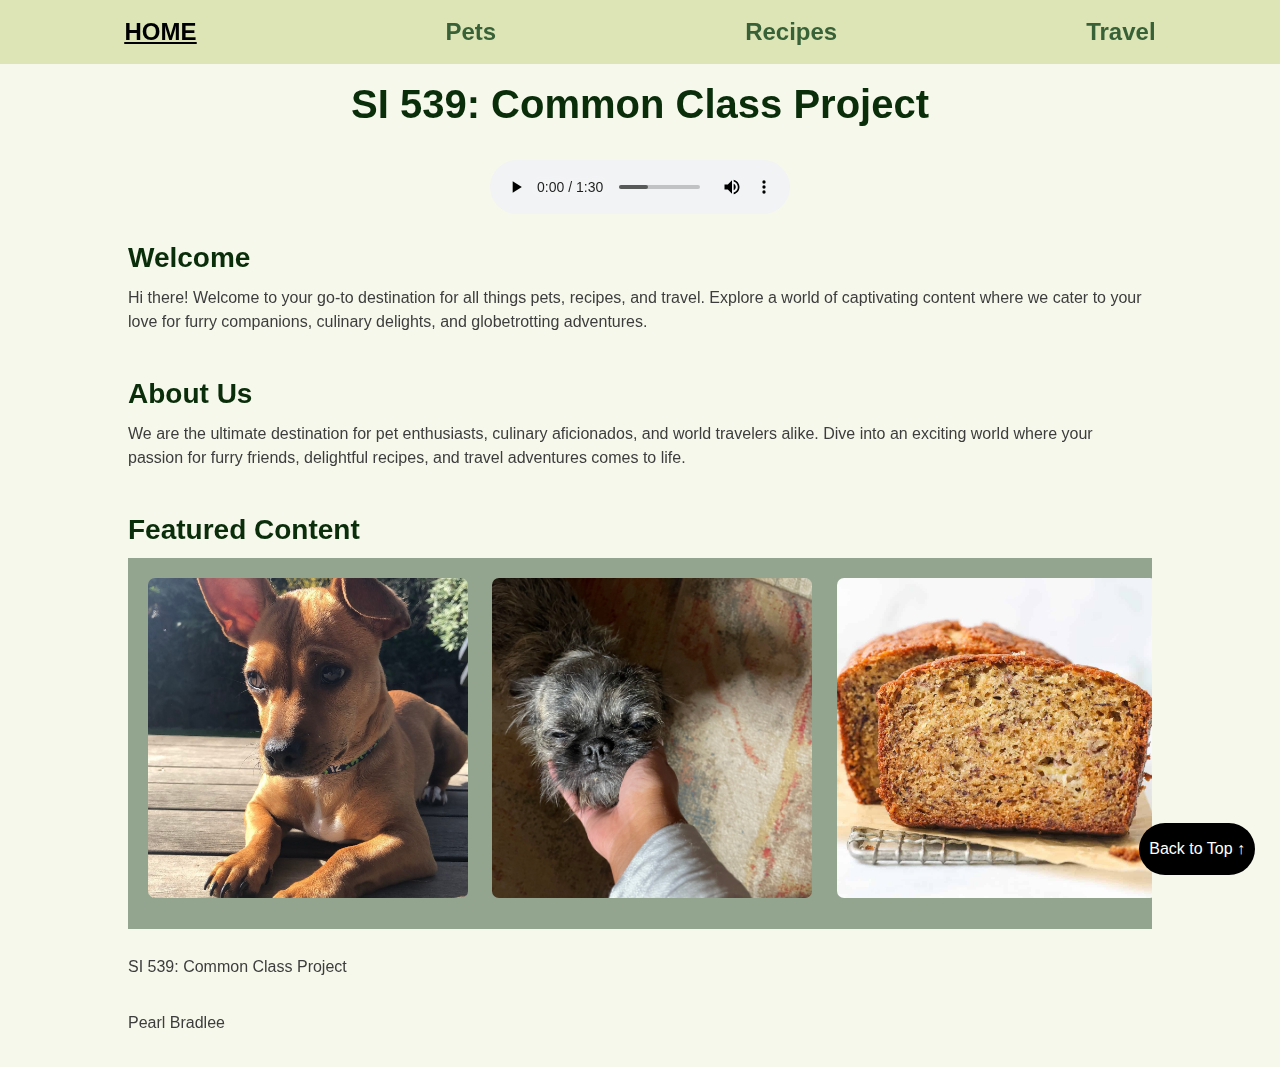
<file: index.html>
<!DOCTYPE html>
<html lang="en">

<head>
    <meta charset="UTF-8">
    <meta name="viewport" content="width=device-width, initial-scale=1.0">
    <link rel="stylesheet" href="css/html5reset.css">
    <link rel="stylesheet" href="css/style.css">
    <title>Home</title>
</head>

<body>
    <header>
        <a href="#main" class="skip-to-main-link">Skip to main content</a>
        <nav>
            <ul>
                <li><a class="active" href ="index.html">Home</a></li>
                <li><a class ="inactive" href="pets.html">Pets</a></li>
                <li><a class ="inactive" href="recipes.html">Recipes</a></li>
                <li><a class ="inactive" href="travel.html">Travel</a></li>
            </ul>
        </nav>
        <h1>SI 539: Common Class Project</h1>
    </header>

    <main id="main">
        <div class="audio-container">
            <audio controls>
                <source src="audio/better-days.mp3" type="audio/mpeg">
            Your browser does not support the audio element.
            </audio>
        </div>

        <h2>Welcome</h2>
        <div>
            <p>Hi there! Welcome to your go-to destination for all things pets, recipes, and travel. Explore a world of captivating content where we cater to your love for furry companions, culinary delights, and globetrotting adventures.</p>
        </div>

        <div>
            <h2>About Us</h2>
            <p>We are the ultimate destination for pet enthusiasts, culinary aficionados, and world travelers alike. Dive into an exciting world where your passion for furry friends, delightful recipes, and travel adventures comes to life. </p>
        </div>

        <div class="featured">
            <h2>Featured Content</h2>
            <div class="featured-gallery">
                <a href="pets.html#ziggy"><img src="images/ziggy.jpg" width = "400" alt="Chihuahua laying outside on a porch in the sun." class="featured-img"></a>

                <a href="pets.html#wagner"><img src="images/wagner_pets.jpg"  width ="200" alt="Wagner getting chin scratches." class="featured-img"></a>

                <a href="recipes.html#banana-bread"><img src="images/chocolate_chip_banana_bread.jpg" width="400" alt="Two double chocoloate chip cookies." class="featured-img"></a>

                <a href="recipes.html#swedish-pancakes"><img src="images/swedish_pancakes_platted.jpeg" width="400" alt="Three Swedish Pancakes with fruit and powdered sugar." class="featured-img"></a>

                <a href="travel.html#seattle"><img src="images/seattle_primary_nongif.jpg" width = "400" alt="Space Needle and surrounding area on a sunny day." class="featured-img"></a>

                <a href="travel.html#shanghai"><img src="images/shanghai_primary_nongif.jpeg" width = "400" alt="Paris skyline including the Eiffel Tower during the day." class="featured-img"></a>
            </div>
        </div>

        <a href="#" class="top">Back to Top &#8593;</a>

    <!-- Jackie Wolf -->
    </main>

    <footer>
        <p class="footer-text">SI 539: Common Class Project</p>
        <p class="footer-text">Pearl Bradlee</p>
    </footer>
</body>
</html>
</file>
<file: css/style.css>
/* Mobile/Default View */
html {
    scroll-behavior: smooth;
}

/* Skip to Main */
.skip-to-main-link {
    position: absolute;
    left: -10000px;
    top: auto;
    width: 1px;
    height: 1px;
    overflow: hidden;
    background-color: white;
}

.skip-to-main-link:focus {
    position: static;
    width: auto;
    height: auto;
}

/* Back to Top */
.top {
    --offset: 50px;

    position: fixed;
    bottom: 25px;
    right: 25px;
    z-index: 900;
    place-self: end;
    margin-top: calc(100vh + var(--offset));

    text-decoration: none;
    padding: 10px;
    font-family: sans-serif;
    color: #fff;
    background: #000;
    border-radius: 100px;
    white-space: nowrap;
    z-index: 9999999;
}

/* Audio Container */
.audio-container {
    display: flex;
    justify-content: center;
    align-items: center;
    margin: 1em 0;
}

/* Navigation */
nav {
    font-weight: bold;
    font-size: 1.5rem;
    background-color: #dde5b6;
}

nav ul {
    list-style-type: none;
    margin: 0;
    padding: 0;
    display: flex;
}

nav ul li {
    color: #386138;
    cursor: pointer;
    padding: 0.5rem;
    flex: auto;
    text-align: center;
}

nav ul li:hover {
    color: #000000;
    text-decoration: underline;
}

li .inactive {
    text-decoration: none;
    color: #386138;
}

li .active {
    color: #000000;
    text-decoration: underline;
    text-transform: uppercase;
}

/* Body */
body{
    background-color: rgb(247, 248, 236);
    font-family: "Coolvetica", "Inter", Helvetica, Arial, sans-serif;
    font-style: normal;
    font-size: 1em;
    font-weight: 300;
    line-height: 2.0;
    color: #3d3d3d;
}

/* Main */
main {
    margin: 0% 10% 0% 10%;
}

/* Footer */
footer {
    text-align: left;
    margin: 2% 10% 0% 10%;
}

/* H1 */
h1 {
    font-size: 2.5em;
    font-weight: bold;
    color: rgb(10, 45, 10);
    text-align: center;
}

/* H2 */
h2 {
    font-size: 1.75em;
    font-weight: bold;
    color: rgb(10, 45, 10);
    text-align: left;
}

/* H3 */
h3 {
    font-size: 1.25em;
    font-weight: bold;
    color: rgb(10, 45, 10);
    text-align: left;
}

/* P */
p {
    font-size: 1em;
    font-weight: normal;
    text-align: left;
    line-height: 1.5;
    margin-bottom: 2em;
}

/* Images */
img, img.animation {
    width: 20em;
    height: 20em;
    object-fit: cover;
    border-radius: 5%;
}

video {
    width: 18em;
    height: 20em;
    object-fit: cover;
    border-radius: 5%;
    padding-bottom: 10px;
}

/* Lists (ordered) */
ol li {
    list-style-type: decimal;
    margin-left: 1em;
}

/* Scroll Container - Featured Gallery */
.featured-gallery {
    display: grid;
    grid-template-columns: 1fr 1fr;
    grid-gap: 5px;
    justify-content: center;
    align-items: stretch;
    align-self: center;
    margin-left: auto;
    margin-right: auto;
}

.featured-gallery img {
    width: 10em;
    height: 10em;
    object-fit: cover;
    border-radius: 5%;
    padding: 10px;
}

.featured-img:hover {
    transform: scale(1.03);
    opacity: 1.0;
    transition: opacity .55s ease-in-out;
}

/* Grids */
.list-grid {
    display: grid;
    grid-template-columns: 1fr;
    grid-gap: 20px;
    justify-items: stretch;
}

.grid-item {
    text-align: center;
    line-height: 1.5;
    border: 4px solid #19310f;
    background-color:rgb(233, 243, 209);
    padding: 20px;
}

.grid-container-pets, .grid-container-recipes, .grid-container-travel{
    display: grid;
    grid-template-columns: 1fr;
    grid-gap: 5%;
    align-items: start;
    padding-bottom: 20px;
}

.additional-gallery, .travel-gallery {
    display: grid;
    grid-template-columns: repeat(auto-fit, minmax(200px, 1fr));
    grid-gap: 1em;
    justify-content: center;
}

.additional-gallery img, .travel-gallery img {
    width: 100%;
}

.caption {
    text-align: center;
    font-size: 0.75em;
    font-style: italic;
}

a {
    color: #19310f;
    text-decoration: underline;
}

/* Media Queries */
/* Tablet */
@media screen and (min-width: 768px) {
    .featured-gallery, .additional-gallery {
        display: block;
        background-color: #94a58f;
        overflow: auto;
        white-space: nowrap;
        padding: 10px;
    }

    .additional-gallery img {
        width: 20em;
        height: 20em;
        object-fit: cover;
        border-radius: 5%;
        padding: 10px;
    }

    .grid-container-pets, .grid-container-recipes, .grid-container-travel {
        display: grid;
        grid-template-columns: 1fr 1fr;
        grid-gap: 5%;
        align-items: start;
    }

    .travel-text {
        grid-column: span 2;
    }

    .list-grid {
        display: grid;
        grid-template-columns: 1fr;
        grid-gap: 20px;
        justify-items: stretch;
    }
}

/* Desktop */
@media screen and (min-width: 1024px) {
    .grid-container-pets, .grid-container-recipes {
        display: grid;
        grid-template-columns: 1fr 4fr;
        grid-gap: 5%;
        align-items: start;
    }

    .featured-gallery img {
        width: 20em;
        height: 20em;
        border-radius: 5%;
    }

    .grid-container-travel {
        display: grid;
        grid-template-columns: 1fr 1fr;
        grid-gap: 5%;
        align-items: start;
    }

    .travel-text {
        grid-column: span 1;
    }

    .list-grid {
        display: grid;
        grid-template-columns: 1fr 1fr 1fr 1fr;
        grid-gap: 20px;
        justify-items: stretch;
    }
}

/* Reduce Motion */
@media (prefers-reduced-motion: reduce) {
    .animation {
        visibility: hidden;
        animation: none;
    }
}
</file>
